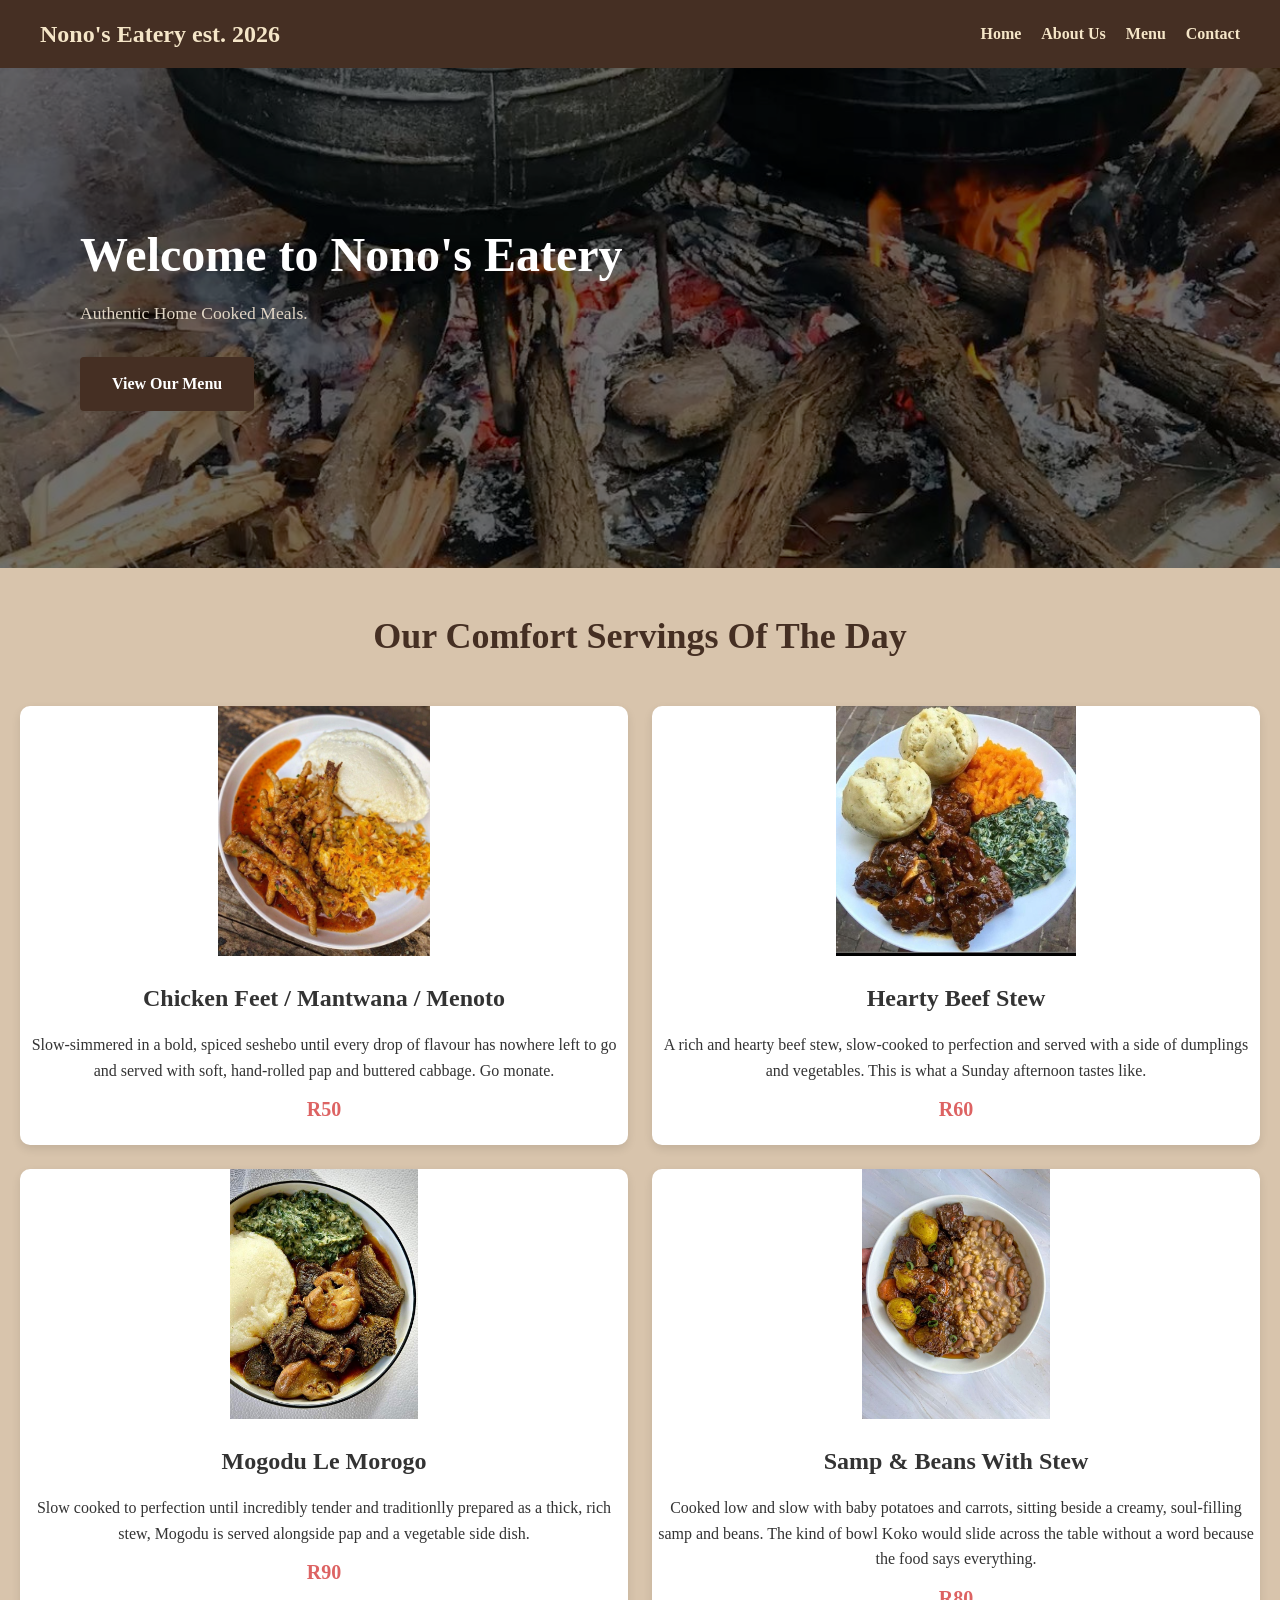
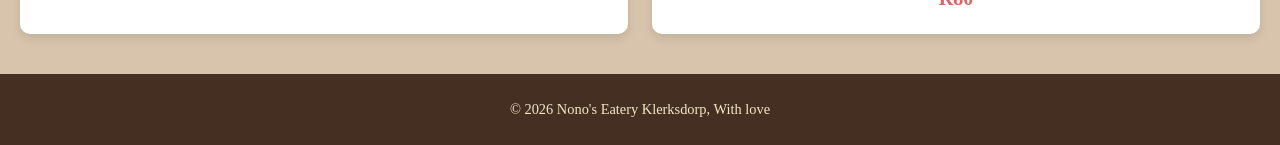
<file: index.html>
<!DOCTYPE html>
<html lang="en">
<head>
    <meta charset="UTF-8">
    <meta name="viewport" content="width=device-width, initial-scale=1.0">
    <title>Nono's Eatery</title>
    <link rel="stylesheet" href="style.css">
</head>
<body>
    <!--Navigation Bar-->
    <nav>
        <div class="logo">Nono's Eatery est. 2026</div>
        <ul>
            <li><a href="index.html">Home</a></li>
            <li><a href="about.html">About Us</a></li>
            <li><a href="#menu">Menu</a></li>
            <li><a href="contact.html">Contact</a></li>
        </ul>
    </nav>
    <!-- Hero Section -->
<section class="hero">
  <div class="hero-content">
    <h1>Welcome to Nono's Eatery</h1>
    <p class="tagline">Authentic Home Cooked Meals.</p>
    <a href="#menu" class="hero-btn">View Our Menu</a>
    <!-- the #menu is an anchor link that scrolls diretly to the menu section-->
  </div>
</section>
    </section>
    <!--Menu Section-->
    <section class="menu-section" id="menu">
        <h2>Our Comfort Servings Of The Day</h2>
        <div class="menu-grid">
            <div class="menu-item">
                <img src="images/chickenfeet.jpg" alt="Chicken feet and pap with cabbage" >
                <h3>Chicken Feet / Mantwana / Menoto </h3>
                <p> Slow-simmered in a bold, spiced seshebo until every drop of flavour has nowhere left to go and served with soft, hand-rolled pap and buttered cabbage. Go monate.</p>
                <p class="price">R50</p>
            </div>
            <div class="menu-item">
                <img src="images/dumplingstew.jpg" alt="Beef stew and dumplings and mixed vegetables" >
                <h3>Hearty Beef Stew</h3>
                <p> A rich and hearty beef stew, slow-cooked to perfection and served with a side of dumplings and vegetables. This is what a Sunday afternoon tastes like.</p>
                <p class="price">R60</p>
            </div>
            <div class="menu-item">
                <img src="images/mogodu.jpeg" alt="Tripe and papa with spinach" >
                <h3>Mogodu Le Morogo</h3>
                <p>Slow cooked to perfection until incredibly tender and traditionlly prepared as a thick, rich stew, Mogodu is served alongside pap and a vegetable side dish. </p>
                <p class="price">R90</p>
            </div>
            <div class="menu-item">
                <img src="images/samp.jpeg" alt="Beef stew with samp and beans" >
                <h3>Samp & Beans With Stew</h3>
                <p>Cooked low and slow with baby potatoes and carrots, sitting beside a creamy, soul-filling samp and beans. The kind of bowl Koko would slide across the table without a word because the food says everything.</p>
                <p class="price">R80</p>
            </div>
        </div>
    </section>
    <footer>
        <p>&copy; 2026 Nono's Eatery Klerksdorp, With love</p>
    </footer>
</body>
</html>
</file>
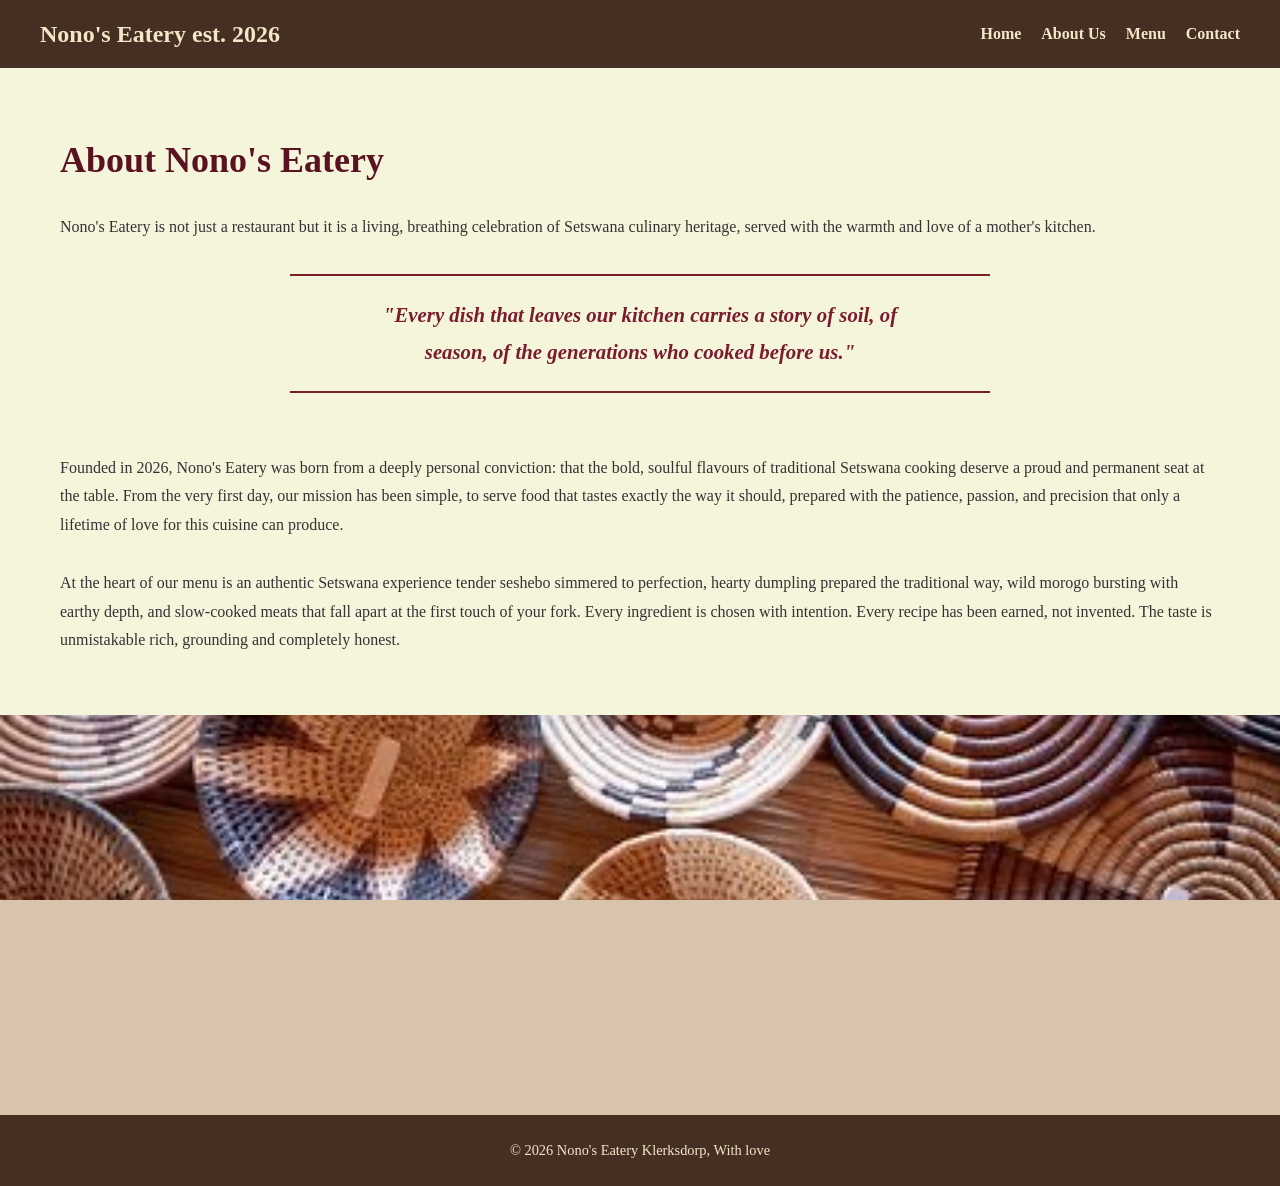
<file: about.html>
<!DOCTYPE html>
<html lang="en">
<head>
    <meta charset="UTF-8">
    <meta name="viewport" content="width=device-width, initial-scale=1.0">
    <title>About Us | Nono's Eatery</title>
    <link rel="stylesheet" href="style.css">
</head>
<body>
    <!--Navigation-->
    <nav>
        <div class="logo">Nono's Eatery est. 2026</div>
        <ul>
            <li><a href="index.html">Home</a></li>
            <li><a href="about.html">About Us</a></li>
            <li><a href="index.html#menu">Menu</a></li>
            <li><a href="contact.html">Contact</a></li>
        
        </ul>
    </nav>
    <!--About Section-->
    <section class="about-section">
        <h2>About Nono's Eatery</h2>
        <p>Nono's Eatery is not just a restaurant but it is a living, breathing celebration of Setswana culinary heritage, served with the warmth and love of a mother's kitchen.<br>
           <blockquote>"Every dish that leaves our kitchen carries a story of soil, of season, of the generations who cooked before us."</blockquote>
           <!--This element sets apart quotes-->
           <br> Founded in 2026, Nono's Eatery was born from a deeply personal conviction: that the bold, soulful flavours of traditional Setswana cooking deserve a proud and permanent seat at the table. From the very first day, our mission has been simple, to serve food that tastes exactly the way it should, prepared with the patience, passion, and precision that only a lifetime of love for this cuisine can produce.</br>
            <br>At the heart of our menu is an authentic Setswana experience tender seshebo simmered to perfection, hearty dumpling prepared the traditional way, wild morogo bursting with earthy depth, and slow-cooked meats that fall apart at the first touch of your fork. Every ingredient is chosen with intention. Every recipe has been earned, not invented. The taste is unmistakable rich, grounding and completely honest.</br>
</p>
    </section>
    <div class="about-image-banner">
</div>
<footer>
        <p>&copy; 2026 Nono's Eatery Klerksdorp, With love</p>
    </footer>
</body>
</html>
</file>
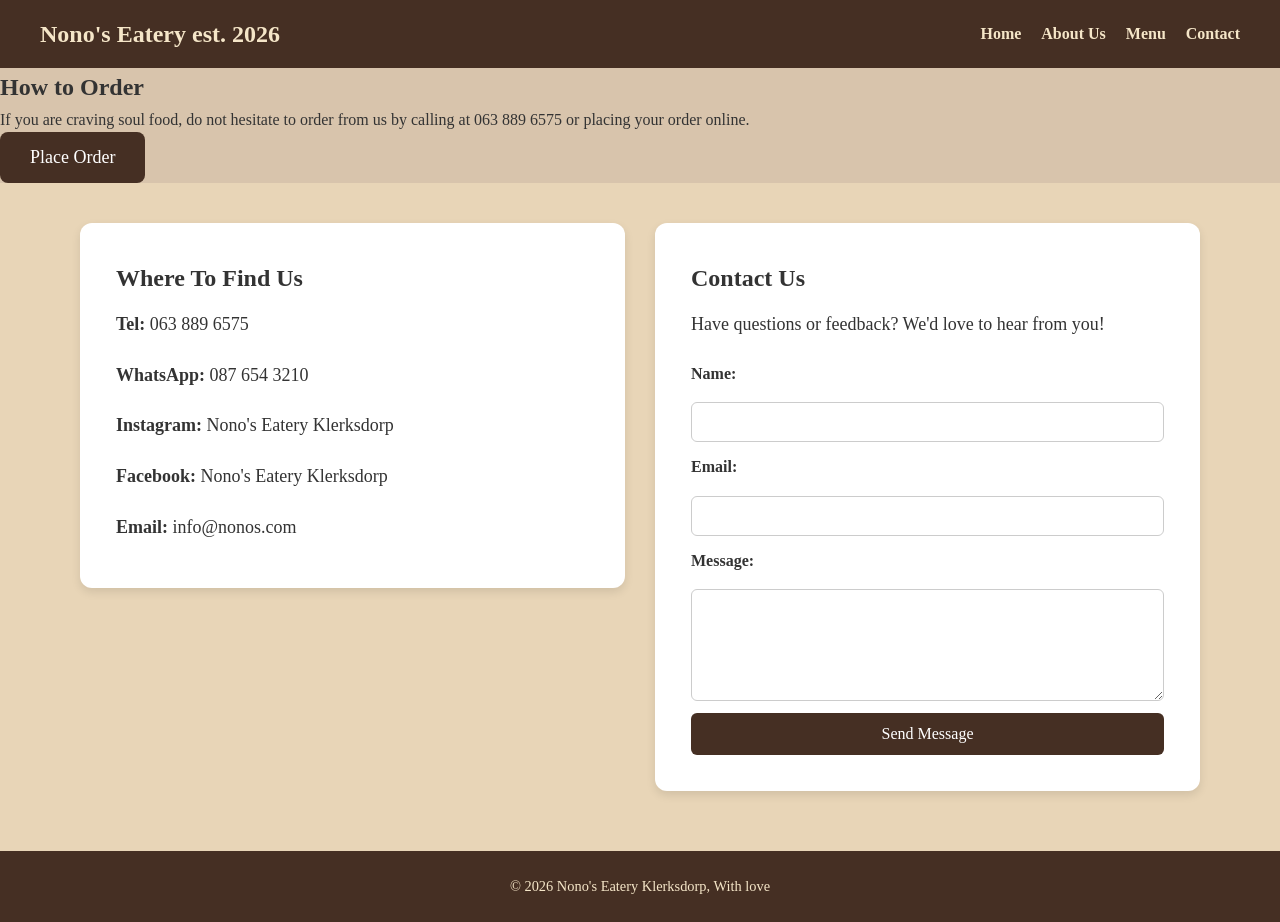
<file: contact.html>
<!DOCTYPE html>
<html lang="en">
<head>
    <meta charset="UTF-8">
    <meta name="viewport" content="width=device-width, initial-scale=1.0">
    <title>Contact | Nono's Eatery</title>
    <link rel="stylesheet" href="style.css">
</head>
<body>
    <!--Navigation Bar-->
    <nav>
        <div class="logo">Nono's Eatery est. 2026</div>
        <ul>
            <li><a href="index.html">Home</a></li>
            <li><a href="about.html">About Us</a></li>
            <li><a href="index.html#menu">Menu</a></li>
            <li><a href="contact.html">Contact</a></li>
        </ul>
    </nav>
    <!--Contact Section-->
    <section class="how-to-order-section">
            <h2>How to Order</h2>
            <p>If you are craving soul food, do not hesitate to order from us by calling at 063 889 6575 or placing your order online.</p>
            <button class="order-btn">Place Order</button>
        </section>  
        <!--Contact Cards-->
        <section class="contact-body">
        <div class="contact-card">
            <h2>Where To Find Us</h2>
            <p><strong>Tel:</strong> 063 889 6575</p>
            <p><strong>WhatsApp:</strong> 087 654 3210</p>
            <p><strong>Instagram:</strong> Nono's Eatery Klerksdorp</p>
            <p><strong>Facebook:</strong> Nono's Eatery Klerksdorp</p>
            <p><strong>Email:</strong> info@nonos.com</p>
        </div>
        <div class="contact-card">
        <h2>Contact Us</h2>
        <p>Have questions or feedback? We'd love to hear from you!</p>
        <form action="#" method="post">
            <label for="name">Name:</label>
            <input type="text" id="name" name="name" required>

            <label for="email">Email:</label>
            <input type="email" id="email" name="email" required>

            <label for="message">Message:</label>
            <textarea id="message" name="message" rows="5" required></textarea>
            <!--textarea is for multiple lines of text-->
            <button type="submit">Send Message</button>
        </form>
        </div>
    </section>
    <footer>
        <p>&copy; 2026 Nono's Eatery Klerksdorp, With love</p>
    </footer>
</body>
</html>
</file>
<file: style.css>
:root {
--color-primary: #452F23;
--color-primary-light: #C4420A;
--color-secondary: #a16d05;
--color-dark: #1C1209;
--color-gold: #D4A017;
--color-surface: #7e4c06;
--color-nav-bg: #AAA297;
--color-nav-text: #F5E6C8;
}

h1,h2,h3 {
    font-family:'Playfair Display', serif;
}
body {
    background-color: #D8C4AC;
    color: #333;
    line-height: 1.6;
}
body, p {
    font-family: 'Lora' serif;
}

html {
    scroll-behavior: smooth;
}

*{
    margin: 0;
    padding: 0;
    box-sizing: border-box;
    font-family:Cambria, Cochin, Georgia, Times, 'Times New Roman', serif;

}
nav{
    display: flex;
    justify-content: space-between;
    align-items: center;
    padding: 15px 40px;
    background-color: var(--color-primary);
}
nav .logo{
    font-size: 24px;
    font-weight: bold;
    color: var(--color-nav-text);
}
nav ul {
    list-style: none;
    display: flex;
    gap: 20px;
}

nav ul li a {
    text-decoration: none;
    color: var(--color-nav-text);
    font-weight: bold;
    transition: 0.3s;
}

nav ul li a:hover {
    color: var(--color-primary-light);
}

.hero {
    position: relative;
    display: flex;
    align-items: center;
    min-height: 500px;
    padding: 60px 80px;
    overflow: hidden;
    background-image: url('images/blackpots.jpeg');
    background-size: cover;
    background-position: center;
}


.hero::before { 
    content: ''; 
    position: absolute; 
    inset: 0; 
    background: rgba(0, 0, 0, 0.55); 
    z-index: 0; } 
    
.hero-content { 
    position: relative; 
    z-index: 1; 
    max-width: 560px;
 } 
 .hero-content h1 { 
    font-size: 3rem; 
    font-family: 'Georgia', serif; 
    color: #ffffff; 
    margin-bottom: 16px; 
    line-height: 1.2; 
}
 .hero-content .tagline { 
    font-size: 1.1rem; 
    color: #e0d5c5; 
    margin-bottom: 30px;
 } 
 .hero-btn { 
    display: inline-block; 
    background-color: #452F23; 
    color: white; 
    padding: 14px 32px;
     border-radius: 4px; 
     text-decoration: none; 
     font-size: 1rem; 
     font-weight: bold; 
     transition: background-color 0.3s ease; 
    } 
    
.hero-btn:hover { 
    background-color: #5a1220; 
} 
.hero-image {
     display: none; 
    } 
    
    @media (max-width: 768px) 
{ 
    .hero { 
            padding: 60px 24px; 
            min-height: 380px; } 
    .hero-content h1 { 
        font-size: 2rem;
     }
     .menu-grid {
        grid-template-columns: 1fr;
     }
 }

.menu-section{
    padding: 40px 20px;
}
.menu-section h2{
    text-align: center;
    margin-bottom: 40px;
    font-size: 36px;
    color: #452F23;
}
.menu-grid{
    display: grid;
    grid-template-columns: repeat(2, 1fr);
    gap: 24px;
}
.menu-item{
    background-color: #fff;
    overflow: hidden;
    border-radius: 10px;
    text-align: center;
    box-shadow: 0 4px 10px rgba(0,0,0,0.1);
    padding-bottom: 20px;
}
.menu-item img{
    width: 100%;
    height: 250px;
    object-fit: scale-down;
}
.menu-item h3{
    margin: 15px;
    font-size: 24px;
}
.price{
    color: #dd6363;
    font-size: 20px;
    margin-top: 10px;
    font-weight: bold;
}
.about-section{
    padding: 60px;
    background-color: beige;
    line-height: 1.8;
}
.about-section h2{
    margin-bottom: 20px;
    font-size: 36px;
    color:#5a1220
}
blockquote{
    text-align: center;
    font-size: 1.3rem;
    font-style: italic;
    font-weight: 600;
    color: #7a1c2e;
    border-top: 2px solid #7a1c2e;
    border-bottom: 2px solid #7a1c2e;
    padding: 20px 60px;
    margin: 32px auto;
    max-width: 700px;
}
.about-image-banner {
  width: 100%;
  height: 400px;
  background-image: url('images/setswana.jpeg'); 
  background-size: cover;
  background-position: center;
  background-attachment: fixed; 
}
.contact-container{
    padding: 60px;
}
.order-section{
    text-align:center;
    margin-bottom:50px;
}
.order-section h2{
    margin-bottom: 20px;
    color: var(--color-surface);
}
.order-btn{
    background-color: var(--color-primary);
    color: #fff;
    padding: 15px 30px;
    border: none;
    border-radius: 8px;
    font-size: 18px;
    cursor: pointer;
    transition: 0.3s;
}
.how-to-order{
   text-align: center;
}
.order-btn:hover{
    background-color: var(--color-primary-light);
}
.contact-body{
    display: flex;
    flex-direction: row;
    gap: 30px;
    padding: 40px 80px 60px;
    background-color: #e8d5b7;
    align-items: flex-start;
    
}
.contact-card{
    flex: 1;
    background-color: #fff;
    padding: 36px;
    border-radius: 12px;
    display: flex;
    flex-direction: column;
    gap: 12px;
    max-width: 100%;
    box-shadow: 0 4px 10px rgba(0,0,0,0.1);
}
.contact-card h3{
    margin-bottom: 20px;
}
.contact-card p{
    margin-bottom: 10px;
    font-size: 18px;
}
.contact-card form{
    display: flex;
    flex-direction: column;
    gap: 12px;
}
.contact-card form label {
    font-weight: bold;
    margin-bottom: 4px;
}
.contact-card form input,
.contact-card form textarea {
    width: 100%;
    padding: 10px;
    border: 1px solid #ccc;
    border-radius: 6px;
    font-size: 1rem;
    box-sizing: border-box;
}
.contact-card form button {
    background-color: var(--color-primary);
    color: #fff;
    padding: 12px;
    border: none;
    border-radius: 6px;
    font-size: 1rem;
    cursor: pointer;
    width : 100%;
    transition: background-color 0.3s ease;
}
footer{
    background-color: var(--color-primary);
    color: var(--color-nav-text);
    text-align: center;
    padding: 24px;
    font-size: 0.9rem;
}

/* Responsive Styles */

@media (max-width: 768px) {

  /* Nav */
  nav {
    flex-direction: column;
    text-align: center;
    padding: 16px;
    gap: 10px;
  }

  nav ul {
    flex-direction: column;
    gap: 8px;
  }

  /* Hero */
  .hero {
    flex-direction: column;
    padding: 40px 20px;
    text-align: center;
    min-height: auto;
  }
    .hero-content h1 {
        font-size: 2rem;
    }

  .about-image-banner {
    height: 250px;
    object-fit: cover;
  }
  .menu-grid {
    grid-template-columns: 1fr;
  }
  /* How to Order */
  .how-to-order {
    padding: 40px 20px 24px;
  }

  /* Contact cards stack vertically */
  .contact-body {
    flex-direction: column;
    padding: 30px 20px;
  }

  .contact-card {
    width: 100%;
  }
  
  form {
    display: flex;
    flex-direction: column;
    gap: 12px;
  }

  /* Footer */
  footer {
    font-size: 0.8rem;
    padding: 16px;
  }
</file>
